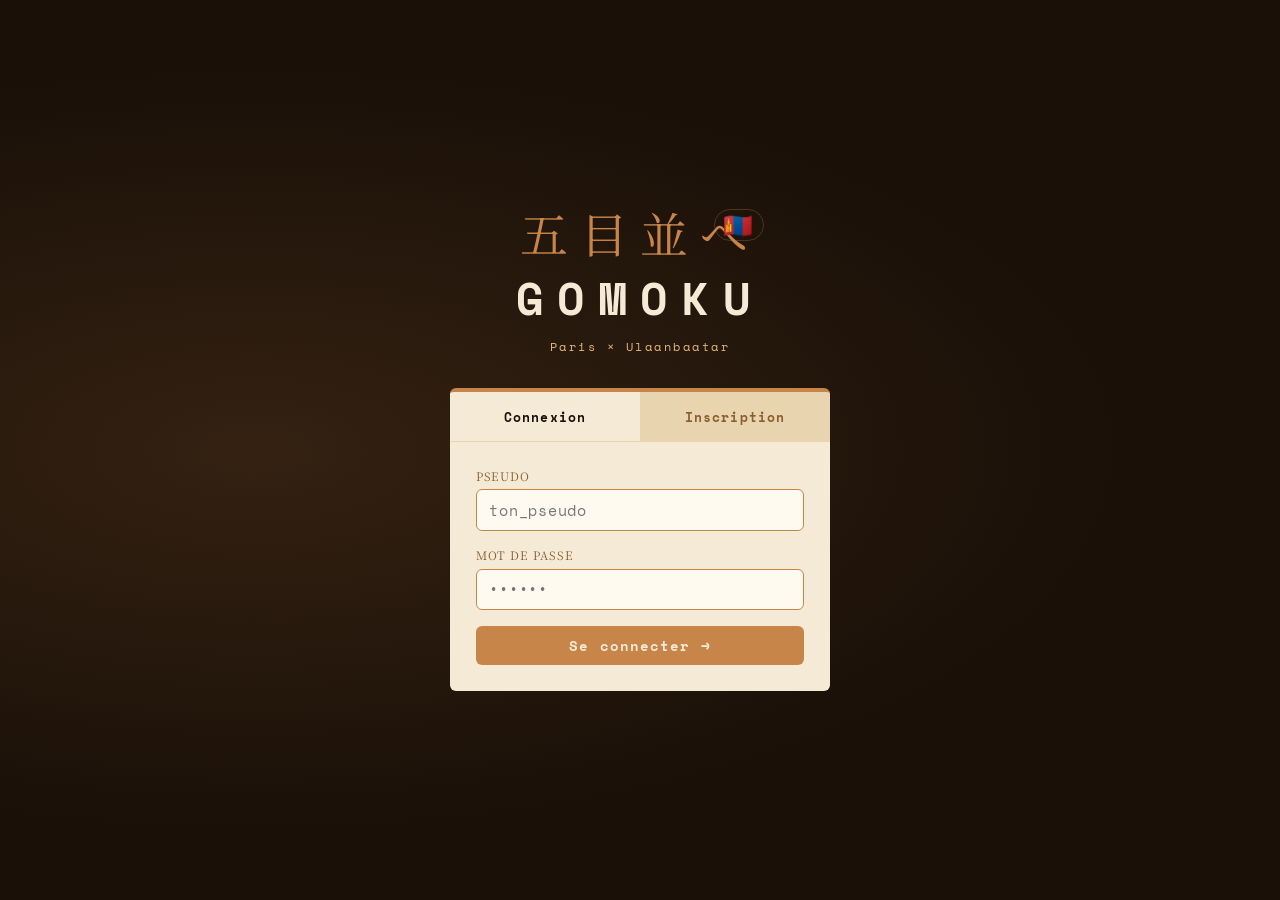
<file: templates/login.html>
<!DOCTYPE html>
<html lang="fr">
<head>
  <meta charset="UTF-8">
  <meta name="viewport" content="width=device-width, initial-scale=1.0">
  <title>Gomoku — Connexion</title>
  <link rel="preconnect" href="https://fonts.googleapis.com">
  <link href="https://fonts.googleapis.com/css2?family=Noto+Serif+JP:wght@400;700&family=Space+Mono:wght@400;700&display=swap" rel="stylesheet">
  <link rel="stylesheet" href="/static/css/style.css">
</head>
<body>
  <div class="auth-wrapper">
    <div class="auth-header" style="position: relative;">
      
      <div class="lang-switcher" style="position: absolute; top: 0; right: 0;">
        <button id="lang-toggle-btn" class="btn btn-ghost" onclick="toggleLang()" style="font-size: 1.5rem; padding: 0.2rem 0.5rem; border-color: rgba(200,133,74,0.3);"></button>
      </div>

      <div class="logo-kanji">五目並べ</div>
      <h1>GOMOKU</h1>
      <p class="subtitle">Paris × Ulaanbaatar</p>
    </div>

    <div class="auth-card">
      <div class="auth-tabs">
        <button class="auth-tab active" id="tab-login" onclick="showTab('login')" data-i18n="login_tab">Connexion</button>
        <button class="auth-tab" id="tab-register" onclick="showTab('register')" data-i18n="register_tab">Inscription</button>
      </div>

      <div id="form-login" class="auth-form">
        <div class="field">
          <label data-i18n="username_label">Pseudo</label>
          <input id="login-username" type="text" class="code-input" data-i18n-placeholder="username_hint" placeholder="ton_pseudo" autocomplete="username">
        </div>
        <div class="field">
          <label data-i18n="password_label">Mot de passe</label>
          <input id="login-password" type="password" class="code-input" placeholder="••••••" autocomplete="current-password">
        </div>
        <div id="login-error" class="error-msg hidden"></div>
        <button class="btn btn-primary" onclick="doLogin()" data-i18n="login_btn">Se connecter →</button>
      </div>

      <div id="form-register" class="auth-form hidden">
        <div class="field">
          <label data-i18n="username_reg_label">Pseudo (min. 3 caractères)</label>
          <input id="reg-username" type="text" class="code-input" data-i18n-placeholder="username_hint" placeholder="ton_pseudo" autocomplete="username">
        </div>
        <div class="field">
          <label data-i18n="password_reg_label">Mot de passe (min. 6 caractères)</label>
          <input id="reg-password" type="password" class="code-input" placeholder="••••••" autocomplete="new-password">
        </div>
        <div id="register-error" class="error-msg hidden"></div>
        <button class="btn btn-primary" onclick="doRegister()" data-i18n="register_btn">Créer mon compte →</button>
      </div>
    </div>
  </div>

  <script src="/static/js/i18n.js"></script>
  <script>
    function showTab(tab) {
      document.getElementById("form-login").classList.toggle("hidden", tab !== "login");
      document.getElementById("form-register").classList.toggle("hidden", tab !== "register");
      document.getElementById("tab-login").classList.toggle("active", tab === "login");
      document.getElementById("tab-register").classList.toggle("active", tab === "register");
    }

    async function doLogin() {
      const username = document.getElementById("login-username").value.trim();
      const password = document.getElementById("login-password").value;
      const errEl    = document.getElementById("login-error");
      errEl.classList.add("hidden");

      const res  = await fetch("/login", {
        method: "POST",
        headers: { "Content-Type": "application/json" },
        body: JSON.stringify({ action: "login", username, password }),
      });
      const data = await res.json();
      if (!res.ok) { errEl.textContent = data.error; errEl.classList.remove("hidden"); return; }
      window.location.href = "/";
    }

    async function doRegister() {
      const username = document.getElementById("reg-username").value.trim();
      const password = document.getElementById("reg-password").value;
      const errEl    = document.getElementById("register-error");
      errEl.classList.add("hidden");

      const res  = await fetch("/login", {
        method: "POST",
        headers: { "Content-Type": "application/json" },
        body: JSON.stringify({ action: "register", username, password }),
      });
      const data = await res.json();
      if (!res.ok) { errEl.textContent = data.error; errEl.classList.remove("hidden"); return; }
      window.location.href = "/";
    }

    // Enter key support
    document.addEventListener("keydown", e => {
      if (e.key !== "Enter") return;
      const loginVisible = !document.getElementById("form-login").classList.contains("hidden");
      if (loginVisible) doLogin(); else doRegister();
    });
  </script>
</body>
</html>
</file>
<file: static/css/style.css>
/* ── Reset & Base ────────────────────────────────────────────────────────── */
*, *::before, *::after { box-sizing: border-box; margin: 0; padding: 0; }

:root {
  --wood:       #c8854a;
  --wood-dark:  #8b5e2e;
  --wood-light: #e8b87a;
  --ink:        #1a1008;
  --paper:      #f5ead6;
  --paper-dark: #e8d5b0;
  --stone-b:    #1a1008;
  --stone-w:    #f0ece0;
  --accent:     #c0392b;
  --green:      #27ae60;
  --sidebar-w:  230px;
  --radius:     6px;
  --mono:  'Space Mono', monospace;
  --serif: 'Noto Serif JP', serif;
}

body {
  font-family: var(--serif);
  background: var(--ink);
  color: var(--ink);
  min-height: 100vh;
}

/* ── Shared ──────────────────────────────────────────────────────────────── */
.logo-kanji {
  font-family: var(--serif);
  font-size: 3rem;
  color: var(--wood);
  letter-spacing: .25em;
  line-height: 1;
  margin-bottom: .5rem;
}
.logo-kanji.small { font-size: 1.4rem; margin-bottom: 0; }

.mono { font-family: var(--mono); }
.hidden { display: none !important; }

.error-msg { color: var(--accent); font-size: .85rem; }
.error-msg.hidden { display: none; }

.empty-msg {
  font-size: .82rem;
  color: rgba(26,16,8,.5);
  font-style: italic;
  line-height: 1.6;
}
.empty-msg a { color: var(--wood-dark); }

.loading-msg { font-size: .82rem; color: rgba(26,16,8,.4); }

/* ── Buttons ─────────────────────────────────────────────────────────────── */
.btn {
  font-family: var(--mono);
  font-size: .85rem;
  font-weight: 700;
  padding: .6rem 1.2rem;
  border: none;
  border-radius: var(--radius);
  cursor: pointer;
  letter-spacing: .08em;
  transition: opacity .15s, transform .1s;
  text-decoration: none;
  display: inline-block;
}
.btn:hover  { opacity: .88; }
.btn:active { transform: scale(.97); }
.btn:disabled { opacity: .4; cursor: not-allowed; }
.btn-sm { font-size: .72rem; padding: .35rem .8rem; }

.btn-primary { background: var(--wood); color: var(--paper); }
.btn-ghost   { background: transparent; color: var(--wood-dark); border: 1.5px solid var(--wood); }
.btn-danger  { background: var(--accent); color: #fff; }

/* ── Inputs ──────────────────────────────────────────────────────────────── */
.input-row { display: flex; gap: .6rem; }

.code-input {
  font-family: var(--mono);
  font-size: .95rem;
  padding: .55rem .8rem;
  border: 1.5px solid var(--wood);
  border-radius: var(--radius);
  background: #fffaf0;
  color: var(--ink);
  letter-spacing: .05em;
  outline: none;
  width: 100%;
}
.code-input:focus { border-color: var(--wood-dark); }

.field { display: flex; flex-direction: column; gap: .35rem; }
.field label { font-size: .72rem; color: var(--wood-dark); letter-spacing: .08em; text-transform: uppercase; }

/* ── Code display ────────────────────────────────────────────────────────── */
.code-display {
  background: var(--paper-dark);
  border-radius: var(--radius);
  padding: 1rem;
  display: flex;
  flex-direction: column;
  gap: .5rem;
}
.code-display.hidden { display: none; }

.label { font-size: .72rem; color: var(--wood-dark); letter-spacing: .1em; text-transform: uppercase; }

.code {
  font-family: var(--mono);
  font-size: 1.5rem;
  font-weight: 700;
  letter-spacing: .3em;
  color: var(--ink);
}

.waiting-msg { font-size: .8rem; color: var(--wood-dark); font-style: italic; }

/* ── Auth page ───────────────────────────────────────────────────────────── */
.auth-wrapper {
  min-height: 100vh;
  display: flex;
  flex-direction: column;
  align-items: center;
  justify-content: center;
  padding: 2rem;
  background:
    radial-gradient(ellipse at 20% 50%, rgba(200,133,74,0.15) 0%, transparent 60%),
    var(--ink);
  overflow: auto;
}

.auth-header { text-align: center; margin-bottom: 2rem; }
.auth-header h1 {
  font-family: var(--mono);
  font-size: 2.8rem;
  font-weight: 700;
  color: var(--paper);
  letter-spacing: .3em;
}
.subtitle {
  font-family: var(--mono);
  font-size: .78rem;
  color: var(--wood-light);
  letter-spacing: .2em;
  margin-top: .4rem;
}

.auth-card {
  background: var(--paper);
  border-radius: var(--radius);
  width: 100%;
  max-width: 380px;
  border-top: 4px solid var(--wood);
  overflow: hidden;
}

.auth-tabs {
  display: flex;
  border-bottom: 1px solid var(--paper-dark);
}
.auth-tab {
  flex: 1;
  font-family: var(--mono);
  font-size: .82rem;
  font-weight: 700;
  padding: .9rem;
  border: none;
  background: var(--paper-dark);
  color: var(--wood-dark);
  cursor: pointer;
  letter-spacing: .08em;
  transition: background .15s;
}
.auth-tab.active { background: var(--paper); color: var(--ink); }

.auth-form {
  padding: 1.6rem;
  display: flex;
  flex-direction: column;
  gap: 1rem;
}

/* ── Home page ───────────────────────────────────────────────────────────── */
.home-wrapper {
  min-height: 100vh;
  display: flex;
  flex-direction: column;
  align-items: center;
  justify-content: center;
  padding: 2rem;
  padding-top: 4rem; /* space for potential banner */
  background:
    radial-gradient(ellipse at 20% 50%, rgba(200,133,74,0.15) 0%, transparent 60%),
    radial-gradient(ellipse at 80% 20%, rgba(200,133,74,0.1) 0%, transparent 50%),
    var(--ink);
  overflow: auto;
}

.home-header { text-align: center; margin-bottom: 2.5rem; }
.home-header h1 {
  font-family: var(--mono);
  font-size: 3rem;
  font-weight: 700;
  color: var(--paper);
  letter-spacing: .3em;
}

.header-nav {
  display: flex;
  align-items: center;
  justify-content: center;
  gap: .8rem;
  margin-top: .8rem;
  flex-wrap: wrap;
}
.nav-username {
  font-family: var(--mono);
  font-size: .78rem;
  color: var(--wood-light);
  letter-spacing: .1em;
}

.home-cards {
  display: flex;
  gap: 1.5rem;
  flex-wrap: wrap;
  justify-content: center;
  max-width: 1100px;
  width: 100%;
}

.card {
  background: var(--paper);
  border-radius: var(--radius);
  padding: 1.8rem;
  width: 320px;
  border-top: 4px solid var(--wood);
  display: flex;
  flex-direction: column;
  gap: .9rem;
  position: relative;
}

.card-number {
  font-family: var(--mono);
  font-size: 2.2rem;
  font-weight: 700;
  color: var(--wood-light);
  position: absolute;
  top: 1rem;
  right: 1.2rem;
  opacity: .3;
}

.card h2 {
  font-family: var(--mono);
  font-size: .95rem;
  font-weight: 700;
  color: var(--wood-dark);
  letter-spacing: .1em;
}

.card p { font-size: .88rem; color: #5a3e22; line-height: 1.6; }

/* ── Invitation banner ───────────────────────────────────────────────────── */
.invite-banner {
  position: fixed;
  top: 0; left: 0; right: 0;
  z-index: 100;
  background: var(--wood);
  color: var(--paper);
  padding: .9rem 1.5rem;
  display: flex;
  align-items: center;
  justify-content: space-between;
  gap: 1rem;
  font-family: var(--mono);
  font-size: .88rem;
  box-shadow: 0 2px 12px rgba(0,0,0,.4);
  flex-wrap: wrap;
}
.invite-actions { display: flex; gap: .5rem; }

/* ── Profile page ────────────────────────────────────────────────────────── */
.profile-wrapper {
  min-height: 100vh;
  background: var(--ink);
  display: flex;
  flex-direction: column;
}

.profile-nav {
  display: flex;
  align-items: center;
  justify-content: space-between;
  padding: .9rem 2rem;
  border-bottom: 1px solid rgba(200,133,74,.2);
  background: var(--ink);
  flex-shrink: 0;
}

.nav-logo {
  display: flex;
  align-items: center;
  gap: .6rem;
  text-decoration: none;
}
.nav-title {
  font-family: var(--mono);
  font-size: 1.1rem;
  font-weight: 700;
  color: var(--paper);
  letter-spacing: .2em;
}
.nav-right { display: flex; align-items: center; gap: .8rem; }
.nav-username {
  font-family: var(--mono);
  font-size: .78rem;
  color: var(--wood-light);
  letter-spacing: .1em;
}

.profile-content {
  display: flex;
  flex: 1;
  gap: 0;
  overflow: hidden;
}

.profile-sidebar {
  width: 300px;
  border-right: 1px solid rgba(200,133,74,.2);
  padding: 1.5rem;
  overflow-y: auto;
  flex-shrink: 0;
  background: rgba(255,255,255,.02);
}

.profile-main {
  flex: 1;
  padding: 1.5rem 2rem;
  overflow-y: auto;
}

.profile-section h2 {
  font-family: var(--mono);
  font-size: .95rem;
  font-weight: 700;
  color: var(--paper);
  letter-spacing: .15em;
  margin-bottom: 1rem;
  padding-bottom: .5rem;
  border-bottom: 1px solid rgba(200,133,74,.25);
}

.section-label {
  font-size: .68rem;
  text-transform: uppercase;
  letter-spacing: .12em;
  color: var(--wood);
  margin-bottom: .5rem;
}

.pending-section {
  background: rgba(200,133,74,.08);
  border: 1px solid rgba(200,133,74,.2);
  border-radius: var(--radius);
  padding: .8rem;
  margin-bottom: .5rem;
}

/* ── Friend rows ─────────────────────────────────────────────────────────── */
.friend-row {
  display: flex;
  align-items: center;
  justify-content: space-between;
  padding: .5rem 0;
  border-bottom: 1px solid rgba(200,133,74,.1);
  gap: .5rem;
}
.friend-name {
  font-family: var(--mono);
  font-size: .82rem;
  color: var(--paper);
}
.friend-actions { display: flex; gap: .3rem; }

.h2h-score {
  font-family: var(--mono);
  font-size: .72rem;
  color: var(--wood-light);
  letter-spacing: .03em;
  white-space: nowrap;
}
.h2h-score .h2h-win  { color: var(--green); font-weight: 700; }
.h2h-score .h2h-loss { color: var(--accent); font-weight: 700; }

#friends-list-invite .friend-name {
  color: var(--wood-dark);
}

.badge-pending {
  font-family: var(--mono);
  font-size: .68rem;
  color: var(--wood-light);
  font-style: italic;
}
.badge-win  { color: var(--green);  font-family: var(--mono); font-size: .78rem; font-weight: 700; }
.badge-loss { color: var(--accent); font-family: var(--mono); font-size: .78rem; font-weight: 700; }

/* ── Search dropdown ─────────────────────────────────────────────────────── */
.search-row { position: relative; margin-bottom: .8rem; }
.search-dropdown {
  position: absolute;
  top: 100%; left: 0; right: 0;
  background: var(--paper);
  border: 1.5px solid var(--wood);
  border-radius: var(--radius);
  z-index: 50;
  box-shadow: 0 4px 16px rgba(0,0,0,.3);
  overflow: hidden;
}
.search-item {
  padding: .6rem .9rem;
  font-family: var(--mono);
  font-size: .82rem;
  cursor: pointer;
  color: var(--ink);
  border-bottom: 1px solid var(--paper-dark);
}
.search-item:hover { background: var(--paper-dark); }
.search-item:last-child { border-bottom: none; }

/* ── History table ───────────────────────────────────────────────────────── */
.history-table {
  width: 100%;
  border-collapse: collapse;
  font-size: .82rem;
}
.history-table th {
  font-family: var(--mono);
  font-size: .68rem;
  text-transform: uppercase;
  letter-spacing: .1em;
  color: var(--wood);
  padding: .5rem .8rem;
  text-align: left;
  border-bottom: 1px solid rgba(200,133,74,.3);
}
.history-table td {
  padding: .6rem .8rem;
  color: var(--paper);
  border-bottom: 1px solid rgba(255,255,255,.05);
}
.history-table tr:hover td { background: rgba(255,255,255,.03); }

.fav-btn {
  background: transparent;
  border: none;
  cursor: pointer;
  font-size: 1.1rem;
  line-height: 1;
  color: rgba(200,133,74,.3);
  transition: color .15s, transform .1s;
}
.fav-btn:hover { transform: scale(1.15); }
.fav-btn.active { color: #e0a020; }

.pagination {
  display: flex;
  align-items: center;
  justify-content: center;
  gap: 1rem;
  margin-top: 1rem;
}
.pagination-counter {
  font-size: .8rem;
  color: var(--wood-light);
  letter-spacing: .05em;
}


/* ── Game layout ─────────────────────────────────────────────────────────── */
.game-layout {
  display: flex;
  height: 100vh;
  overflow: hidden;
}

.sidebar {
  width: var(--sidebar-w);
  background: var(--ink);
  border-right: 1px solid rgba(200,133,74,.25);
  padding: 1.4rem 1rem;
  display: flex;
  flex-direction: column;
  gap: .9rem;
  overflow-y: auto;
  flex-shrink: 0;
}

.game-title {
  font-family: var(--mono);
  font-size: 1.2rem;
  font-weight: 700;
  color: var(--paper);
  letter-spacing: .25em;
}
.game-code-label { font-size: .68rem; color: var(--wood-light); letter-spacing: .05em; }

.player-info {
  display: flex;
  align-items: center;
  gap: .7rem;
  background: rgba(255,255,255,.04);
  border-radius: var(--radius);
  padding: .6rem .8rem;
}
.stone-icon {
  width: 22px; height: 22px;
  border-radius: 50%;
  background: var(--stone-b);
  border: 1.5px solid rgba(255,255,255,.15);
  flex-shrink: 0;
}
.stone-icon.white-stone { background: var(--stone-w); }
.player-label { font-size: .68rem; color: var(--wood-light); letter-spacing: .08em; }

.player-timer {
  font-family: var(--mono);
  font-size: .78rem;
  color: rgba(245,234,214,.45);
  letter-spacing: .04em;
  margin-top: .1rem;
  transition: color .2s;
}
.player-info.active-turn { background: rgba(200,133,74,.14); }
.player-info.active-turn .player-timer { color: var(--wood-light); font-weight: 700; }

.status-box {
  background: rgba(200,133,74,.12);
  border: 1px solid rgba(200,133,74,.3);
  border-radius: var(--radius);
  padding: .7rem .9rem;
  font-size: .78rem;
  color: var(--wood-light);
  line-height: 1.5;
  font-family: var(--mono);
}

.moves-title {
  font-size: .68rem;
  text-transform: uppercase;
  letter-spacing: .12em;
  color: var(--wood);
  border-bottom: 1px solid rgba(200,133,74,.25);
  padding-bottom: .3rem;
}
.moves-list {
  list-style: none;
  display: flex;
  flex-direction: column;
  gap: .12rem;
  overflow-y: auto;
  max-height: 200px;
  flex-grow: 1;
}
.moves-list li {
  font-family: var(--mono);
  font-size: .7rem;
  color: rgba(245,234,214,.5);
  padding: .12rem 0;
  border-bottom: 1px solid rgba(255,255,255,.04);
}

/* ── Board area ──────────────────────────────────────────────────────────── */
.board-area {
  flex: 1;
  display: flex;
  align-items: center;
  justify-content: center;
  background:
    radial-gradient(ellipse at center, rgba(200,133,74,.08) 0%, transparent 70%),
    var(--ink);
  position: relative;
}
#board-canvas {
  cursor: crosshair;
  border-radius: 4px;
  box-shadow: 0 0 60px rgba(200,133,74,.2), 0 0 120px rgba(0,0,0,.8);
}

/* ── End overlay ─────────────────────────────────────────────────────────── */
.overlay {
  position: absolute; inset: 0;
  background: rgba(10,5,2,.82);
  display: flex;
  align-items: center;
  justify-content: center;
  backdrop-filter: blur(4px);
}
.overlay.hidden { display: none; }
.overlay-content {
  background: var(--paper);
  border-radius: var(--radius);
  padding: 2.5rem 3rem;
  text-align: center;
  display: flex;
  flex-direction: column;
  gap: 1rem;
  border-top: 4px solid var(--wood);
  min-width: 280px;
}
#overlay-title {
  font-family: var(--mono);
  font-size: 1.4rem;
  font-weight: 700;
  color: var(--ink);
  letter-spacing: .08em;
}
.overlay-buttons { display: flex; gap: .6rem; justify-content: center; flex-wrap: wrap; }

/* ── Replay ───────────────────────────────────────────────────────────────── */
.replay-meta {
  font-size: .78rem;
  color: var(--wood-light);
  line-height: 1.6;
}
.replay-meta .replay-winner { color: var(--green); font-weight: 700; }

.replay-controls {
  display: flex;
  align-items: center;
  gap: .5rem;
  margin-top: auto;
}
.replay-controls .btn { flex: 1; padding: .5rem .4rem; font-size: .85rem; }

.replay-counter {
  font-family: var(--mono);
  font-size: .78rem;
  color: var(--wood-light);
  text-align: center;
  letter-spacing: .05em;
}

.replay-slider {
  width: 100%;
  accent-color: var(--wood);
}

.replay-move-current {
  background: rgba(200,133,74,.18) !important;
  color: var(--paper) !important;
}

/* ── Responsive ──────────────────────────────────────────────────────────── */
@media (max-width: 640px) {
  .game-layout { flex-direction: column; }
  .sidebar {
    width: 100%; height: auto;
    flex-direction: row; flex-wrap: wrap;
    border-right: none;
    border-bottom: 1px solid rgba(200,133,74,.25);
    padding: .8rem;
  }
  .game-title, .logo-kanji.small, .moves-title, .moves-list { display: none; }
  .board-area { flex: 1; }
  .profile-content { flex-direction: column; }
  .profile-sidebar { width: 100%; border-right: none; border-bottom: 1px solid rgba(200,133,74,.2); }
  .home-cards { flex-direction: column; align-items: center; }
  .card { width: 100%; max-width: 400px; }
}


/* ── Lang Switcher (Bouton Drapeau) ──────────────────────────────────────── */

/* Cibler le bouton à l'intérieur du div .lang-switcher */
.lang-switcher .btn-ghost {
  /* On écrase le padding par défaut pour le rendre carré/adapté à l'émoji */
  padding: 0.3rem 0.6rem;
  font-size: 1.4rem; /* Émoji plus grand */
  line-height: 1;    /* Évite que le bouton soit trop haut */
  border-radius: 50px; /* Optionnel : bords plus arrondis pour un aspect 'pastille' */
  border-color: rgba(200,133,74,0.4); /* Bordure légèrement plus discrète */
  display: flex;
  align-items: center;
  justify-content: center;
}

/* Effet au survol spécifique pour ce bouton */
.lang-switcher .btn-ghost:hover {
  background: rgba(200,133,74,0.1);
  border-color: var(--wood);
  transform: scale(1.05); /* Petit effet de grossissement */
}
</file>
